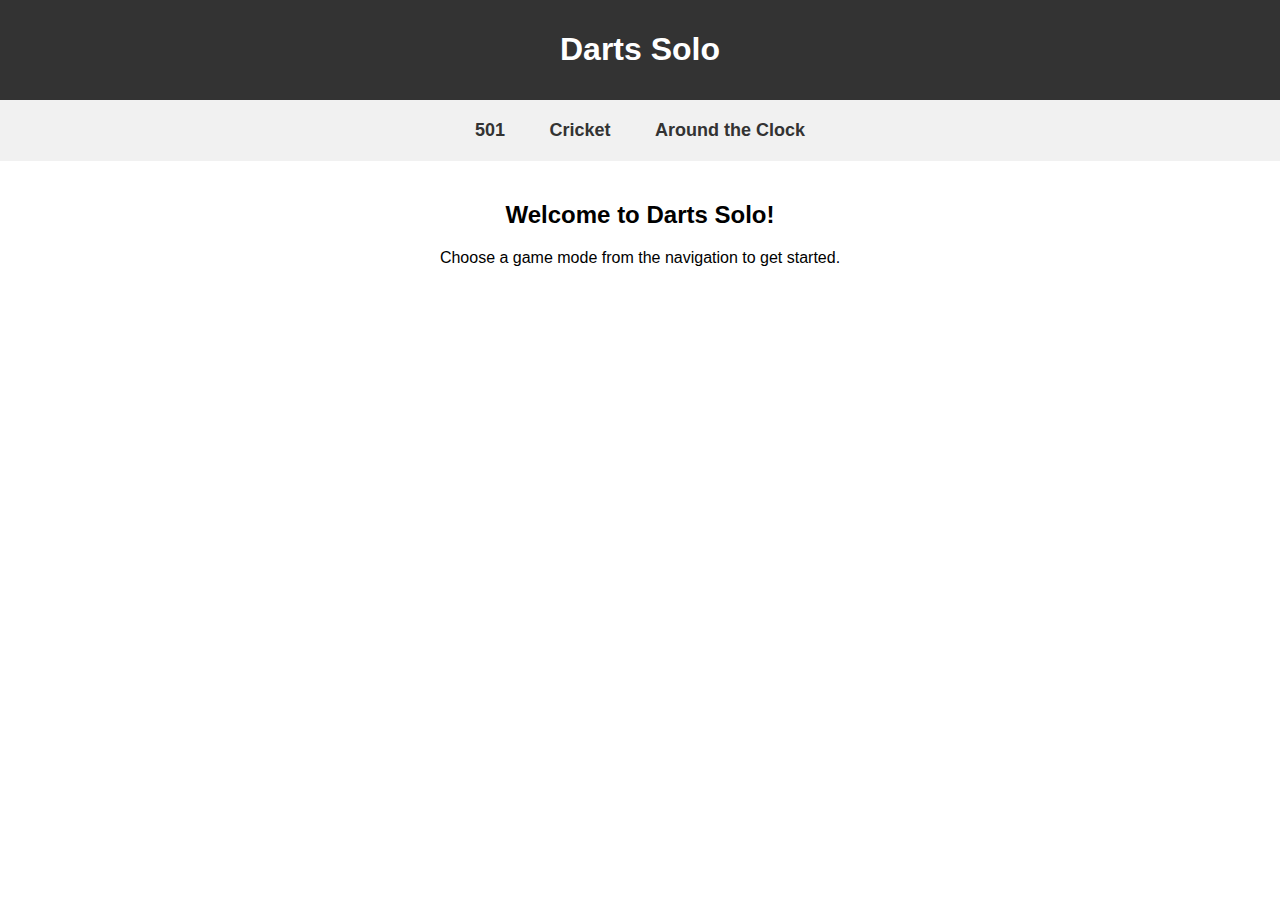
<file: index.html>
<!DOCTYPE html>
<html lang="en">

<head>
    <meta charset="UTF-8">
    <meta name="viewport" content="width=device-width, initial-scale=1.0">
    <title>Darts Solo</title>
    <link rel="stylesheet" href="style.css">
</head>

<body>
    <header>
        <h1>Darts Solo</h1>
    </header>

    <nav>
        <ul>
            <li><a href="501.html">501</a></li>
            <li><a href="cricket.html">Cricket</a></li>
            <li><a href="around.html">Around the Clock</a></li>
        </ul>
    </nav>

    <main>
        <h2>Welcome to Darts Solo!</h2>
        <p>Choose a game mode from the navigation to get started.</p>
    </main>
</body>

</html>
</file>
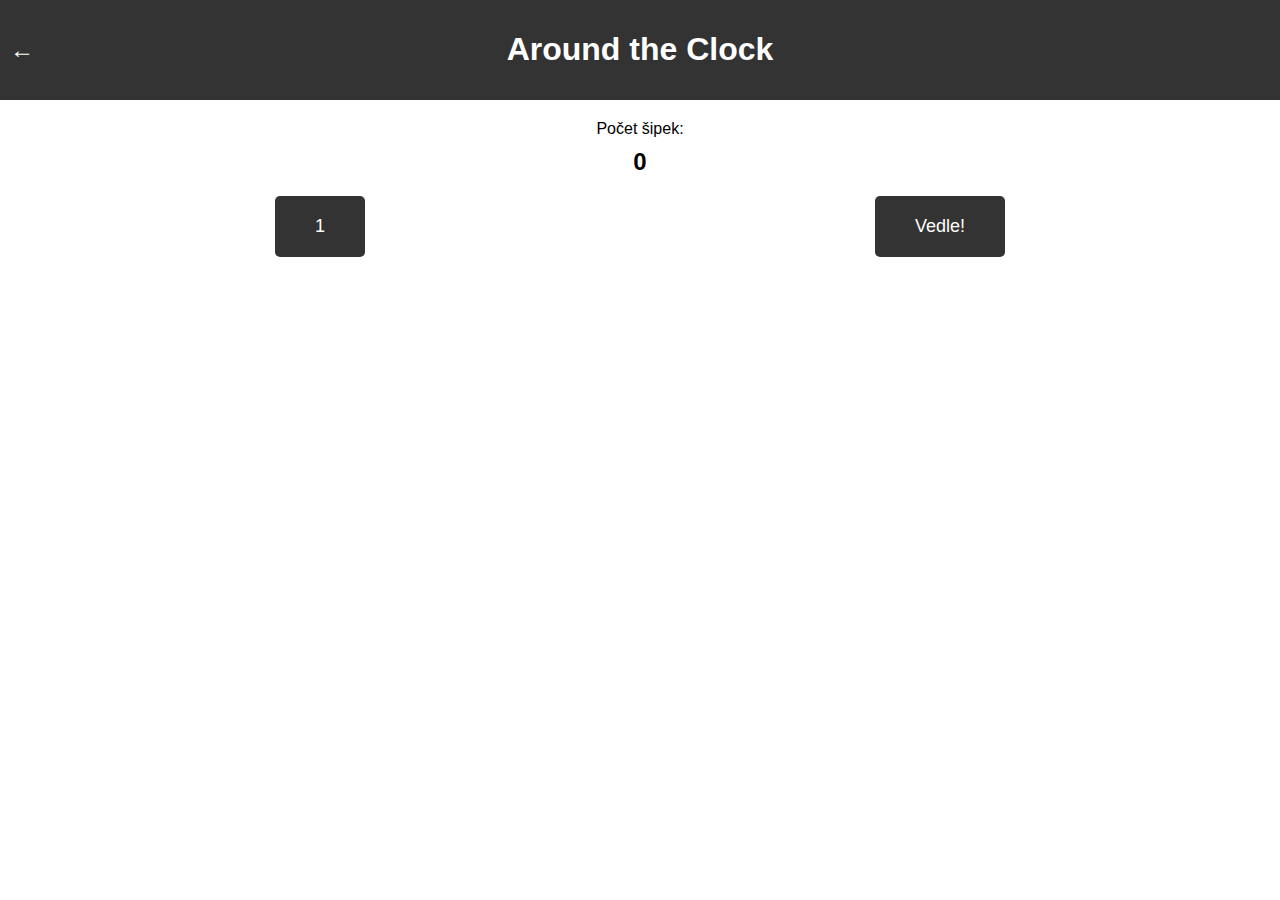
<file: around.html>
<!DOCTYPE html>
<html lang="en">

<head>
    <meta charset="UTF-8">
    <meta name="viewport" content="width=device-width, initial-scale=1.0">
    <title>Around the Clock</title>
    <link rel="stylesheet" href="style.css">
</head>

<body>
    <header>
        <a href="index.html" class="back-link">&#8592;</a> <!-- Backward facing arrow link -->
        <h1>Around the Clock</h1>
    </header>

    <main>
        <div class="counter">
            <label for="num-arrows">Počet šipek:</label>
            <div id="num-arrows">0</div>
        </div>

        <div class="buttons">
            <button id="hitBtn">1</button>
            <button id="missBtn">Vedle!</button>
        </div>
    </main>

    <audio id="dingSound" src="click.mp3"></audio>

    <script src="dart-solo.js"></script>

</body>

</html>
</file>
<file: style.css>
body {
    font-family: Arial, sans-serif;
    margin: 0;
    padding: 0;
  }
  
  header {
    background-color: #333;
    color: #fff;
    padding: 10px;
    text-align: center;
    position: relative;
  }
  
  .back-link {
    color: #fff;
    text-decoration: none;
    font-size: 24px;
    position: absolute;
    left: 10px;
    top: 50%;
    transform: translateY(-50%);
  }
  
  .back-link:hover {
    text-decoration: underline;
  }
  
  nav {
    background-color: #f1f1f1;
    padding: 10px;
    text-align: center;
  }
  
  nav ul {
    list-style-type: none;
    padding: 0;
    margin: 0;
  }
  
  nav ul li {
    display: inline-block;
  }
  
  nav ul li a {
    display: block;
    padding: 10px 20px;
    text-decoration: none;
    color: #333;
    font-size: 18px;
    font-weight: bold;
    transition: background-color 0.3s ease;
  }
  
  nav ul li a:hover {
    background-color: #ddd;
  }
  
  main {
    padding: 20px;
    text-align: center;
  }
  
  .counter {
    margin-bottom: 20px;
  }
  
  label {
    display: block;
    margin-bottom: 10px;
  }
  
  #num-arrows {
    font-size: 24px;
    font-weight: bold;
  }
  
  .buttons {
    display: flex;
    justify-content: space-around;
  }
  
  button {
    padding: 20px 40px;
    font-size: 18px;
    border: none;
    border-radius: 5px;
    background-color: #333;
    color: #fff;
  }
  
  button:focus {
    outline: none;
  }
  
  button:hover {
    background-color: #555;
  }
</file>
